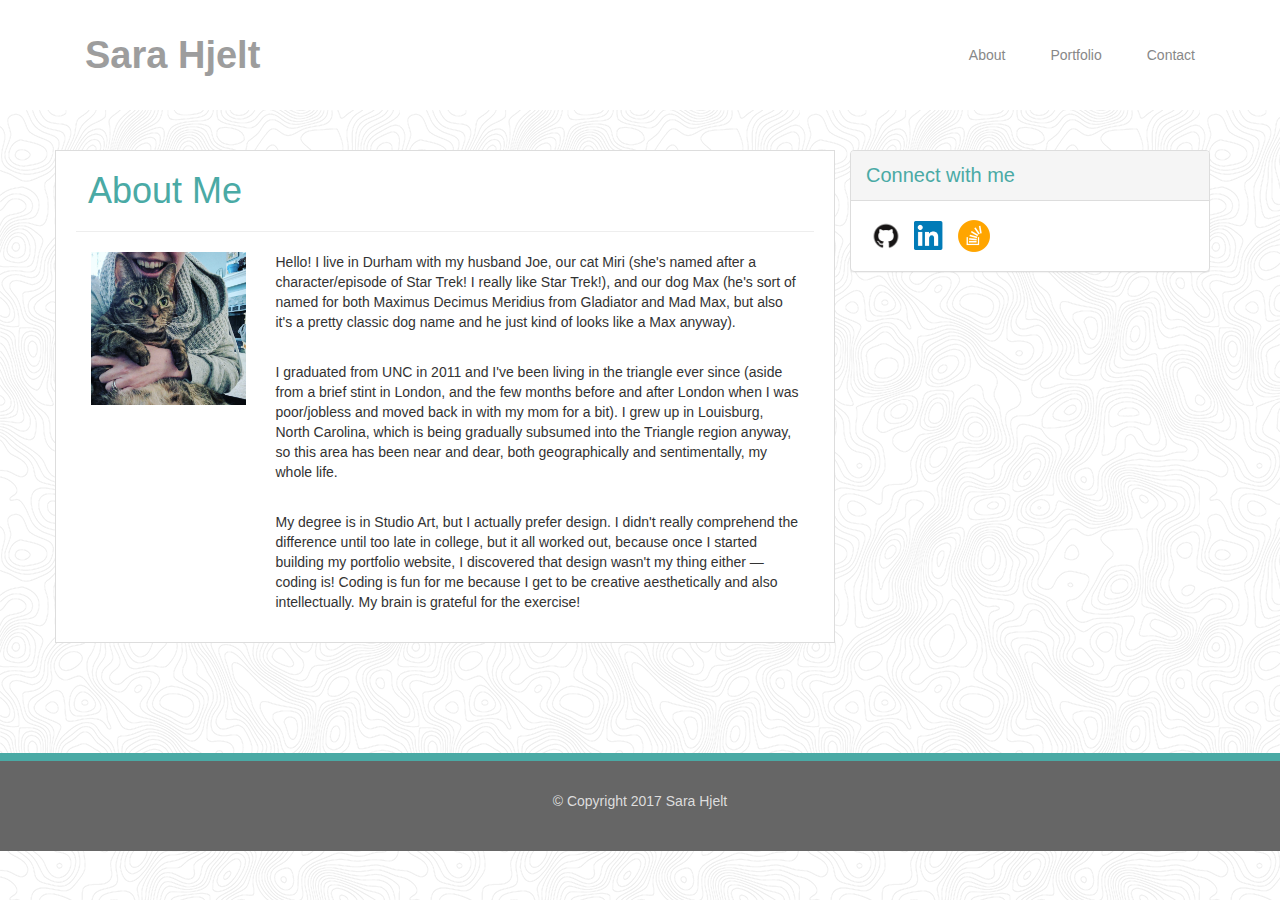
<file: index.html>
<!DOCTYPE html>
<html lang="en-us">
<head>
  <meta charset="UTF-8" />
	<title>Sara's Portfolio // Home</title>
	<meta name="viewport" content="width=device-width, initial-scale=1, shrink-to-fit=no">
	<link rel="stylesheet" type="text/css" href="assets/css/style.css">
	<link rel="stylesheet" href="https://maxcdn.bootstrapcdn.com/bootstrap/3.3.7/css/bootstrap.min.css" integrity="sha384-BVYiiSIFeK1dGmJRAkycuHAHRg32OmUcww7on3RYdg4Va+PmSTsz/K68vbdEjh4u" crossorigin="anonymous">
  <script src="https://ajax.googleapis.com/ajax/libs/jquery/3.2.1/jquery.min.js"></script>
  <script src="https://maxcdn.bootstrapcdn.com/bootstrap/3.3.7/js/bootstrap.min.js" integrity="sha384-Tc5IQib027qvyjSMfHjOMaLkfuWVxZxUPnCJA7l2mCWNIpG9mGCD8wGNIcPD7Txa" crossorigin="anonymous"></script>
</head>

<body>
  <nav class="navbar navbar-inverse">
    <div class="container">
      <div class="navbar-header">
        <button type="button" id="navbar-toggled" class="navbar-toggle collapsed" data-toggle="collapse" data-target="#navbar" aria-expanded="false" aria-controls="navbar">
              <span class="sr-only">Toggle navigation</span>
              <span class="icon-bar"></span>
              <span class="icon-bar"></span>
              <span class="icon-bar"></span>
            </button>
        <a id="navbar-brand" class="navbar-brand">Sara Hjelt</a>
      </div><!--Closes navbar-header -->
      <div id="navbar" class="navbar-collapse collapse">
        <ul class="nav navbar-nav navbar-right">
          <li><a id="navbar-color" href="index.html">About</a></li>
          <li><a id="navbar-color" href="portfolio.html">Portfolio</a></li>
          <li><a id="navbar-color" href="contact.html">Contact</a></li>
        </ul>
      </div> <!-- Closes id navbar -->
      <!--/.nav-collapse -->
    </div><!-- closes container -->
  </nav>

<div class="container">
<div class="row"><!-- the big 'un -->
  <div id="main-container" class="col-xl-8 col-lg-8 col-md-8 col-sm-12 col-xs-12"> <!-- First main column of 2-->
    <div class="row">
      <h1 id="teal">About Me</h1>
      <hr>
    </div><!-- Close subrow 1 of main column 1 -->
    <div class="row">
      <div class="col-md-3">
        <img src="assets/images/profile.png" alt="me and my cat miri" style="padding-bottom: 20px;">
      </div><!-- Close subcolumn 1 (profile image) -->
      <div class="col-md-9">
            <p>Hello! I live in Durham with my husband Joe, our cat Miri (she's named after a character/episode of Star Trek! I really like Star Trek!), and our dog Max (he's sort of named for both Maximus Decimus Meridius from Gladiator and Mad Max, but also it's a pretty classic dog name and he just kind of looks like a Max anyway).</p><br>
            <p>I graduated from UNC in 2011 and I've been living in the triangle ever since (aside from a brief stint in London, and the few months before and after London when I was poor/jobless and moved back in with my mom for a bit). I grew up in Louisburg, North Carolina, which is being gradually subsumed into the Triangle region anyway, so this area has been near and dear, both geographically and sentimentally, my whole life.</p><br>
            <p>My degree is in Studio Art, but I actually prefer design. I didn't really comprehend the difference until too late in college, but it all worked out, because once I started building my portfolio website, I discovered that design wasn't my thing either — coding is! Coding is fun for me because I get to be creative aesthetically and also intellectually. My brain is grateful for the exercise!</p>
      </div> <!-- Close subcolumn 2 (text next to image - 6 columns of 8) -->
    </div> <!-- Close subrow 2 of main column 1-->
  </div> <!-- Close main column 1 -->


  <div class="col-xl-4 col-lg-4 col-md-4 col-sm-12 col-xs-12"> <!--Second main column of 2 -->
    <div class="panel panel-default">
      <div id="panel-heading" class="panel-heading">Connect with me</div>
        <div class="panel-body">
          <a href="https://github.com/sarahjelt" target="_blank"><img id="opac" class="icons" src="assets/images/github-icon.png" alt="github icon"></a>
          <a href="https://www.linkedin.com/in/sara-hjelt-8958aa37/" target="_blank"><img id="opac" class="icons" src="assets/images/linkedin-icon.png" alt="linked in icon"></a>
          <a href="https://stackoverflow.com/users/8280395/sara-hjelt" target="_blank"><img id="opac" class="icons" src="assets/images/stackoverflow-icon.png" alt="stackoverflow icon"></a>
        </div>
    </div><!-- Close panel -->
  </div><!-- Close second column (sidebar) -->
</div><!-- Close overarching row (contains all) -->
</div><!--Close main container that contains all the page meat -->


<!-- Footer i think is good too -->
<footer class="border-top">
    <div>
      <p>© Copyright 2017 Sara Hjelt</p>
    </div>
</footer>

</body>

</html>
</file>
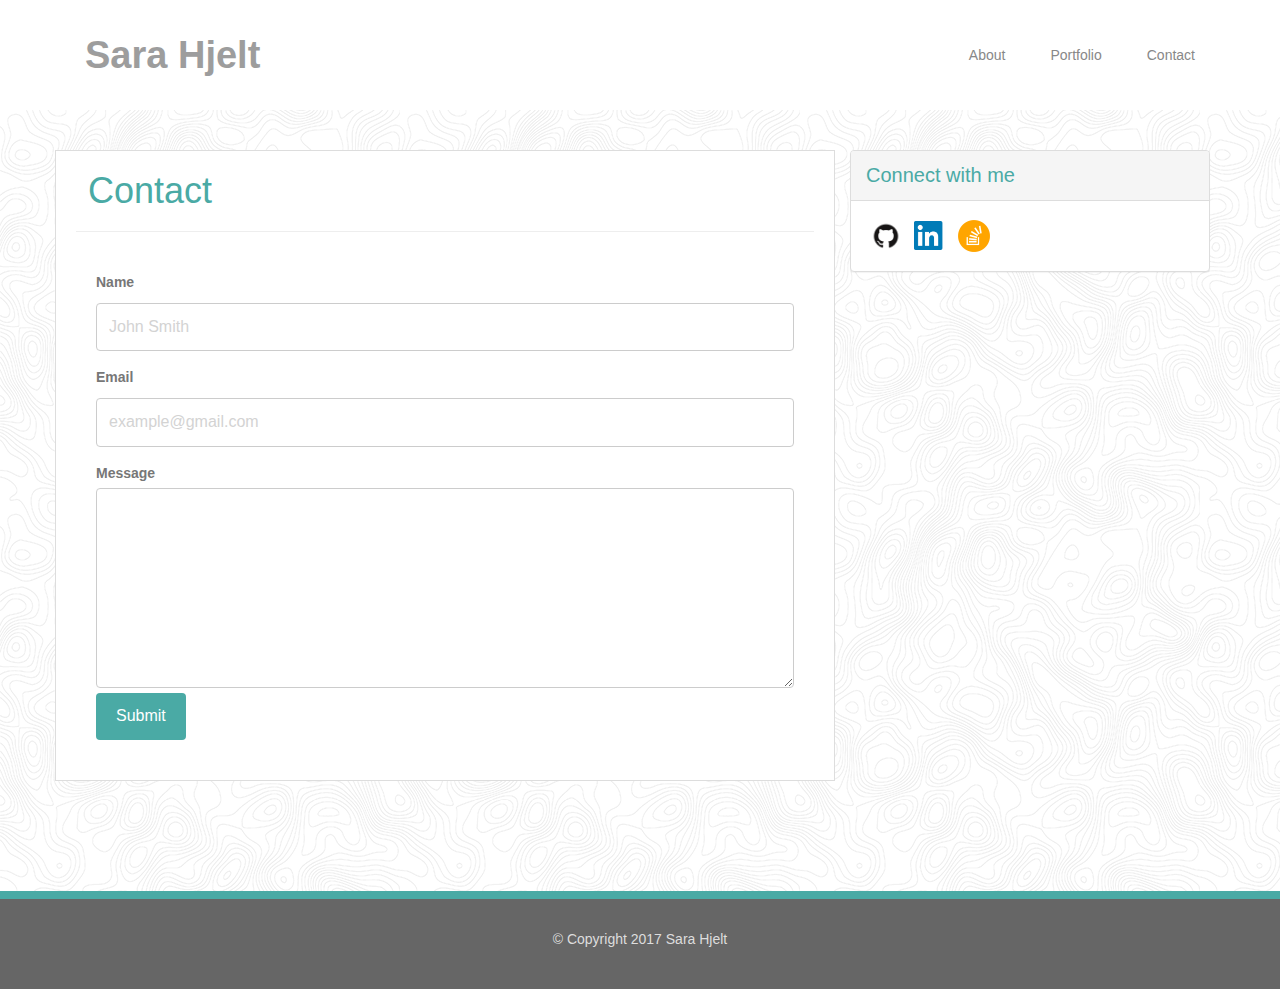
<file: contact.html>
<!DOCTYPE html>
<html lang="en-us">
<head>
  <meta charset="UTF-8" />
	<title>Sara's Portfolio // Contact</title>
	<meta name="viewport" content="width=device-width, initial-scale=1, shrink-to-fit=no">
	<link rel="stylesheet" type="text/css" href="assets/css/style.css">
	<link rel="stylesheet" href="https://maxcdn.bootstrapcdn.com/bootstrap/3.3.7/css/bootstrap.min.css" integrity="sha384-BVYiiSIFeK1dGmJRAkycuHAHRg32OmUcww7on3RYdg4Va+PmSTsz/K68vbdEjh4u" crossorigin="anonymous">
  <script src="https://ajax.googleapis.com/ajax/libs/jquery/3.2.1/jquery.min.js"></script>
  <script src="https://maxcdn.bootstrapcdn.com/bootstrap/3.3.7/js/bootstrap.min.js" integrity="sha384-Tc5IQib027qvyjSMfHjOMaLkfuWVxZxUPnCJA7l2mCWNIpG9mGCD8wGNIcPD7Txa" crossorigin="anonymous"></script>
</head>

<body>
  <nav class="navbar navbar-inverse">
    <div class="container">
      <div class="navbar-header">
        <button type="button" id="navbar-toggled" class="navbar-toggle collapsed" data-toggle="collapse" data-target="#navbar" aria-expanded="false" aria-controls="navbar">
              <span class="sr-only">Toggle navigation</span>
              <span class="icon-bar"></span>
              <span class="icon-bar"></span>
              <span class="icon-bar"></span>
            </button>
        <a id="navbar-brand" class="navbar-brand">Sara Hjelt</a>
      </div><!--Closes navbar-header -->
      <div id="navbar" class="navbar-collapse collapse">
        <ul class="nav navbar-nav navbar-right">
          <li><a id="navbar-color" href="index.html">About</a></li>
          <li><a id="navbar-color" href="portfolio.html">Portfolio</a></li>
          <li><a id="navbar-color" href="contact.html">Contact</a></li>
        </ul>
      </div> <!-- Closes id navbar -->
      <!--/.nav-collapse -->
    </div><!-- closes container -->
  </nav>

<div class="container">

<div class="row"><!-- the big 'un -->
  <div id="main-container" class="col-xl-8 col-lg-8 col-md-8 col-sm-12 col-xs-12"> <!-- First main column of 2-->
    <div class="row">
      <h1 id="teal">Contact</h1>
      <hr>
      <div class="form-container">
			<form action="#" method="post">
				<input type="hidden" name="recipient"
				value="#">
				<input type="hidden" name="subject"
				value="FormMail Email">
		<label for="realname" class="sans-serif">Name</label>
			<input type="text" name="realname" placeholder="John Smith">
		<label for="email" class="sans-serif">Email</label>
			<input type="text" name="email" placeholder="example@gmail.com">
		<label for="Subject" class="sans-serif">Message</label>
			<textarea name="Subject" style="height:200px"></textarea>
				<input type="submit" value="Submit" class="sans-serif">
				<input type="hidden" name="redirect" value="thanks.html">
			</form>
	  </div>
      </div> <!-- Close subcolumn 2 (text next to image - 6 columns of 8) -->
    </div>

  <div class="col-xl-4 col-lg-4 col-md-4 col-sm-12 col-xs-12"> <!--Second main column of 2 -->
    <div class="panel panel-default">
      <div id="panel-heading" class="panel-heading">Connect with me</div>
        <div class="panel-body">
          <a href="https://github.com/sarahjelt" target="_blank"><img id="opac" class="icons" src="assets/images/github-icon.png" alt="github icon"></a>
          <a href="https://www.linkedin.com/in/sara-hjelt-8958aa37/" target="_blank"><img id="opac" class="icons" src="assets/images/linkedin-icon.png" alt="linked in icon"></a>
          <a href="https://stackoverflow.com/users/8280395/sara-hjelt" target="_blank"><img id="opac" class="icons" src="assets/images/stackoverflow-icon.png" alt="stackoverflow icon"></a>
        </div>
    </div><!-- Close panel -->
  </div><!-- Close second column (sidebar) -->
</div><!-- Close overarching row (contains all) -->

</div>

<footer class="border-top">
  <div>
    <p>© Copyright 2017 Sara Hjelt</p>
  </div>
</footer>

</body>

</html>
</file>
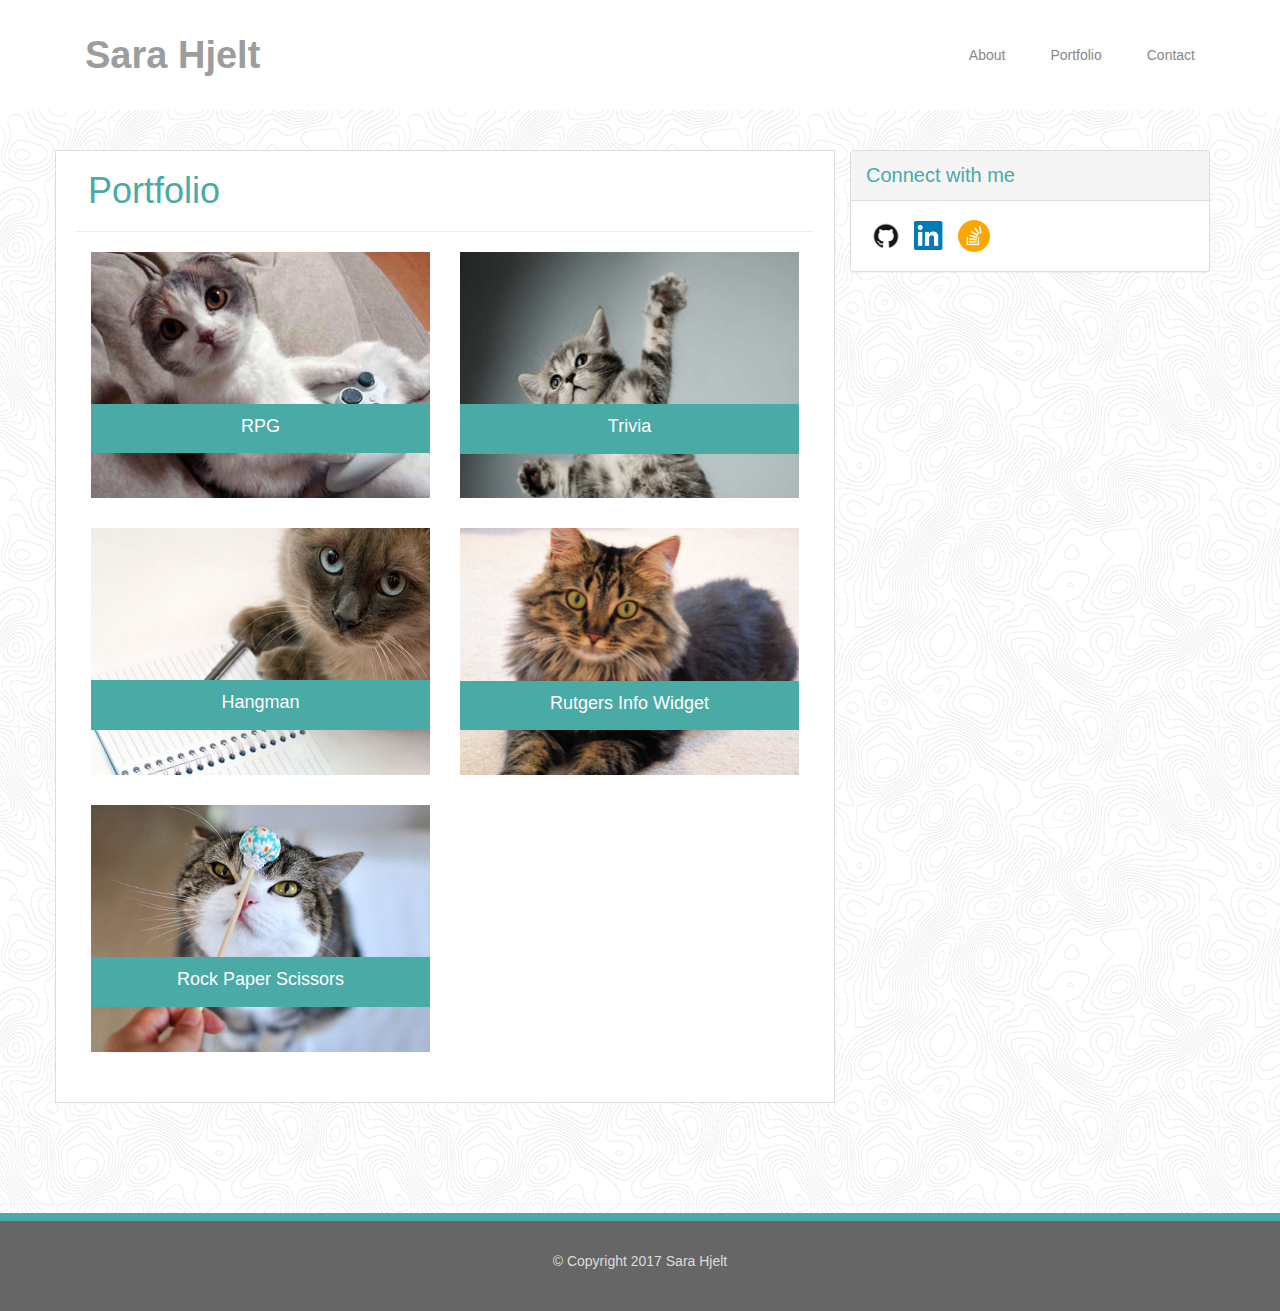
<file: portfolio.html>
<!DOCTYPE html>
<html lang="en-us">
<head>
  <meta charset="UTF-8" />
	<title>Sara's Portfolio // Portfolio</title>
	<meta name="viewport" content="width=device-width, initial-scale=1, shrink-to-fit=no">
	<link rel="stylesheet" type="text/css" href="assets/css/style.css">
	<link rel="stylesheet" href="https://maxcdn.bootstrapcdn.com/bootstrap/3.3.7/css/bootstrap.min.css" integrity="sha384-BVYiiSIFeK1dGmJRAkycuHAHRg32OmUcww7on3RYdg4Va+PmSTsz/K68vbdEjh4u" crossorigin="anonymous">
  <script src="https://ajax.googleapis.com/ajax/libs/jquery/3.2.1/jquery.min.js"></script>
  <script src="https://maxcdn.bootstrapcdn.com/bootstrap/3.3.7/js/bootstrap.min.js" integrity="sha384-Tc5IQib027qvyjSMfHjOMaLkfuWVxZxUPnCJA7l2mCWNIpG9mGCD8wGNIcPD7Txa" crossorigin="anonymous"></script>
</head>

<body>
  <nav class="navbar navbar-inverse">
    <div class="container">
      <div class="navbar-header">
        <button type="button" id="navbar-toggled" class="navbar-toggle collapsed" data-toggle="collapse" data-target="#navbar" aria-expanded="false" aria-controls="navbar">
              <span class="sr-only">Toggle navigation</span>
              <span class="icon-bar"></span>
              <span class="icon-bar"></span>
              <span class="icon-bar"></span>
            </button>
        <a id="navbar-brand" class="navbar-brand">Sara Hjelt</a>
      </div><!--Closes navbar-header -->
      <div id="navbar" class="navbar-collapse collapse">
        <ul class="nav navbar-nav navbar-right">
          <li><a id="navbar-color" href="index.html">About</a></li>
          <li><a id="navbar-color" href="portfolio.html">Portfolio</a></li>
          <li><a id="navbar-color" href="contact.html">Contact</a></li>
        </ul>
      </div> <!-- Closes id navbar -->
      <!--/.nav-collapse -->
    </div><!-- closes container -->
  </nav><!-- closes nav bar -->

<div class="container">
  <div class="row">
    <div id="main-container" class="col-md-8 col-xs-12"> <!-- First main column of 2-->
      <div class="row"><!--subrow 1-->
        <h1 id="teal">Portfolio</h1>
        <hr>
      </div><!-- Close subrow 1 of main column 1 -->

      <div class="row"><!--subrow 2 first row images-->
        <div class="col-md-6">
         <a href="#">
          <img id="opac" class="port-images" src="assets/images/cat-rpg.jpg" alt="RPG">
            <div class="col-12 image-label">
              RPG
            </div>
           </a>
        </div>
        <div class="col-md-6">
         <a href="#">
          <img id="opac" class="port-images" src="assets/images/cat-trivia.jpg" alt="Trivia">
            <div class="col-12 image-label">
              Trivia
            </div>
           </a>
        </div>
      </div>
      <div class="row"><!--subrow 3 second row images -->
        <div class="col-md-6">
         <a href="#">
          <img id="opac" class="port-images" src="assets/images/cat-hangman.jpg" alt="Hangman">
            <div class="col-12 image-label">
              Hangman
            </div>
         </a>
        </div>
        <div class="col-md-6">
         <a href="#">
          <img id="opac" class="port-images" src="assets/images/cat-widget.jpg" alt="Rutgers Info Widget">
            <div class="col-12 image-label">
              Rutgers Info Widget
            </div>
           </a>
        </div>
      </div>
      <div class="row"><!--subrow 4 3rd row images-->
        <div class="col-md-6">
         <a href="#">
          <img id="opac" class="port-images" src="assets/images/rock-paper-scissors-maru.jpg">
            <div class="image-label">
              Rock Paper Scissors
            </div>
           </a>
        </div>
      </div>

    </div><!-- close first column -->

  <div class="col-xl-4 col-lg-4 col-md-4 col-sm-12 col-xs-12"> <!--Second column-->
    <div class="panel panel-default">
      <div id="panel-heading" class="panel-heading">Connect with me</div>
        <div class="panel-body">
          <a href="https://github.com/sarahjelt" target="_blank"><img id="opac" class="icons" src="assets/images/github-icon.png" alt="github icon"></a>
          <a href="https://www.linkedin.com/in/sara-hjelt-8958aa37/" target="_blank"><img id="opac" class="icons" src="assets/images/linkedin-icon.png" alt="linked in icon"></a>
          <a href="https://stackoverflow.com/users/8280395/sara-hjelt" target="_blank"><img id="opac" class="icons" src="assets/images/stackoverflow-icon.png" alt="stackoverflow icon"></a>
        </div>
    </div><!-- Close panel -->
  </div>
</div><!-- main body row guy -->
</div><!--main container-->



<!-- Footer i think is good too -->
  <footer class="border-top">
      <div>
        <p>© Copyright 2017 Sara Hjelt</p>
      </div>
  </footer>

</body>

</html>
</file>
<file: assets/css/style.css>
html {
	height: 100%;
}

body {
	background: url(../images/topography.png);
	height: 100%;
}

img {
	width: 100%;
	position: relative;
}

h1 {
	padding-left: 12px;
}

#teal {
	color: #4aaaa5;
}

#navbar-brand {
    float: left;
    height: 50px;
    padding: 15px 0px 15px 30px;
    font-size: 38px;
    font-weight: bold;
    line-height: 20px;
}

#navbar-toggled {
	background-color: #4aaaa5;
}

#navbar-toggled:hover {
	background-color: lavender;
}

#navbar-brand:hover {
	color:#4aaaa5;
	opacity: 1;
}

#navbar-color {
	color: #888888;
	padding-left: 30px;
}

#navbar-color:hover {
	color: #4aaaa5;
}

nav.navbar-inverse {
	padding-top: 30px;
	padding-bottom: 30px;
	border-radius: 0px;
	border: 0;
	background-color: #FFFFFF;
	color: #777777;
}

.margin-bottom {
	margin-bottom: 50px;
}

.border-top {
	border-top: 8px solid #4aaaa5;
}

.panel {
	margin-top: 20px;
}

.icons {
	width: 40px;
	padding: 4px;
}

.total-height {
	position: relative;
}

.image-label {
	background-color: #4aaaa5;
	color: white;
	font-size: 18px;
	padding-top: 10px;
	padding-bottom: 10px;
	position: absolute;
	top: 55%;
	text-align: center;
	width: calc(100% - 30px);
	height: 18%;
}

#opac {
	opacity: 1;
}

img#opac:hover {
	opacity: .5;
}

footer {
	background-color: #666666;
	padding-top: 30px;
	padding-bottom: 30px;
	color: #dddddd;
	bottom: 0px;
	left: 0px;
	font-size: 14px;
	clear: both;
	width: 100%;
	text-align: center;
	z-index: 100;
	margin-top: 110px;
}

#main-container {
	background-color: white;
	margin-top: 20px;
	padding: 0px 35px 20px 35px;
	border: 1px solid #dddddd;
	box-sizing: border-box;
}

.port-images {
	margin-bottom: 30px;
}

#panel-heading {
	font-size: 20px;
	color: #4aaaa5;
}


/*nav {
	font-family: 'Arial', 'Helvetica Neue', Helvetica, sans-serif;
	color: #777777;
	background-color: white;
	position: relative;
	top: 0px;
	padding: 20px;
	height: 28px;
	width: 960px;
	text-align: right;
	border-bottom: 1px solid lightgray;
	margin-bottom: 30px;
}

h1 {
	color: white;
	font-family: 'Georgia', Times, 'Times New Roman', serif;
	font-weight: 500;
	font-size: 28px;
}

h2 {
	color: #4aaaa5;
	font-family: 'Georgia', Times, 'Times New Roman', serif;
	font-weight: 500;
	font-size: 24px;
}

h3 {
	color: #4aaaa5;
	font-family: 'Georgia', Times, 'Times New Roman', serif;
	font-weight: 500;
	font-size: 20px;
}


p {
	font-family: 'Arial', 'Helvetica Neue', Helvetica, sans-serif;
	color: #777777;
}

header {
	float: left;
	background-color: #4aaaa5;
	padding: 20px 35px 20px 35px;
	text-align: center;
	margin-left: 60px;
	position: absolute;
	top: 0px;
	height: 28px;
}*/

/*footer {
	padding: 20px 0px;
	margin: 50px 0px 0px 0px;
	background-color: #666666;
	color: #dddddd;
	font-size: 14px;
	text-align: center;
	width: 100%;
	position: absolute;
	bottom: 0px;
	left: 0px;
}*/

/*a.index {
	text-decoration: none;
	color: #888888;
}

a.portfolio {
	text-decoration: none;
	color: white;
}

a.index:hover {
	color: #4aaaa5;
	transition: all .3s;
}

a.portfolio:hover {
	color: rebeccapurple;
	transition: all .3s;
}

.container {
	position: relative;
	top: 10px;
}

.container2 {
	position: relative;
	bottom: 192px;
	left: 303px;
}

.container3 {
	position: relative;
	bottom: 165px;
}

.container4 {
	position: relative;
	bottom: 366px;
	left: 303px;
}

.container5 {
	position: relative;
	bottom: 339px;
}

a.active {
	color: #4aaaa5;
}

a.active:hover {
	color: lightgray;
}

.navbar {
	color: lightgray;
	text-align: right;
	width: 960px;
}

.navbar-outer {
	width: 100%;
	border-bottom: 2px solid #cccccc;
}

.line-height {
	line-height: 200%;
}


.icons {
	padding: 4px;
}

.icons:hover {
	opacity: 0.6;
	transition: all 0.3s;
}


#sidebar {
	background-color: white;
	padding: 35px 15px 35px 15px;
	margin-left: 80px;
	margin-bottom: 100px;
	width: 198px;
	float: left;
	border: 1px solid #dddddd;
}

.profile-margin {
	margin: 8px 20px 20px 0px;
}

.sans-serif {
	font-family: 'Arial', 'Helvetica Neue', Helvetica, sans-serif;
}

.float-right {
	float: right;
	margin-right: 0px;
}

.float-left {
	float: left;
}

.sidebar-hr {
	border: 0px;
	height: 0.5px;
	background-color: lightgray;
}

.border-teal {
  border-top: 8px solid #4aaaa5;
}

.banner {
	background-color: #4aaaa5;
	padding: 15px;
	width: 245px;
	text-align: center;
	font-family: 'Georgia', Times, 'Times New Roman', serif;
	font-size: 18px;
	color: white;
	position: absolute;
	top: 70%;
}
*/
/*/* form stuff */
input[type=text], select, textarea {
    font-size: 16px;
    width: 100%; /* Full width */
    padding: 12px; /* Some padding */  
    border: 1px solid #cccccc; /* Gray border */
    border-radius: 4px; /* Rounded borders */
    box-sizing: border-box; /* Make sure that padding and width stays in place */
    margin-top: 6px; /* Add a top margin */
    margin-bottom: 16px; /* Bottom margin */
    resize: vertical /* Allow the user to vertically resize the textarea (not horizontally) */
}

::-webkit-input-placeholder { /* Chrome/Opera/Safari */
  color: lightgray;
}
::-moz-placeholder { /* Firefox 19+ */
  color: lightgray;
}
:-ms-input-placeholder { /* IE 10+ */
  color: lightgray;
}
:-moz-placeholder { /* Firefox 18- */
  color: lightgray;
}

/* Style the submit button with a specific background color etc */
input[type=submit] {
    background-color: #4aaaa5;
    font-size: 16px;
    color: white;
    padding: 12px 20px;
    border: none;
    border-radius: 4px;
    cursor: pointer;
}

/* When moving the mouse over the submit button, change background color */
input[type=submit]:hover {
    background-color: rebeccapurple;
}

.form-container {
	color: #777777;
	padding: 20px;
}
</file>
